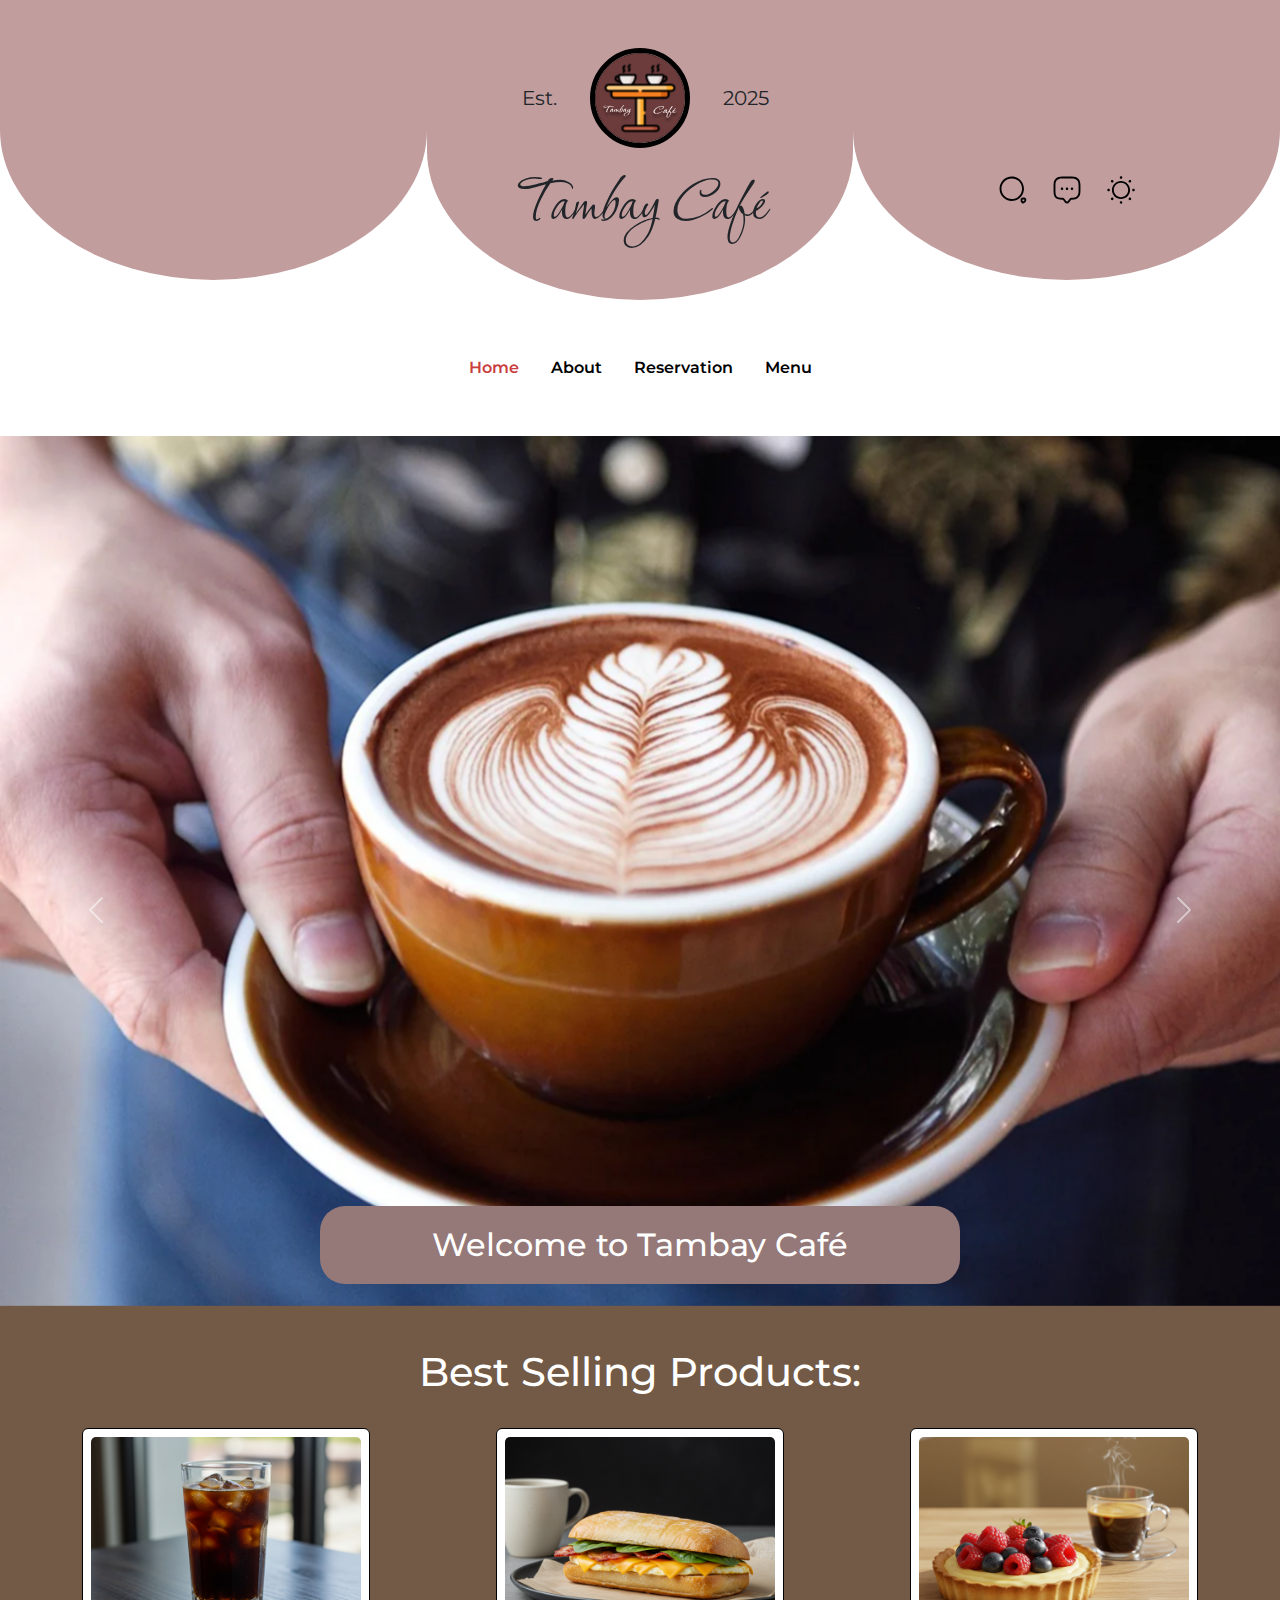
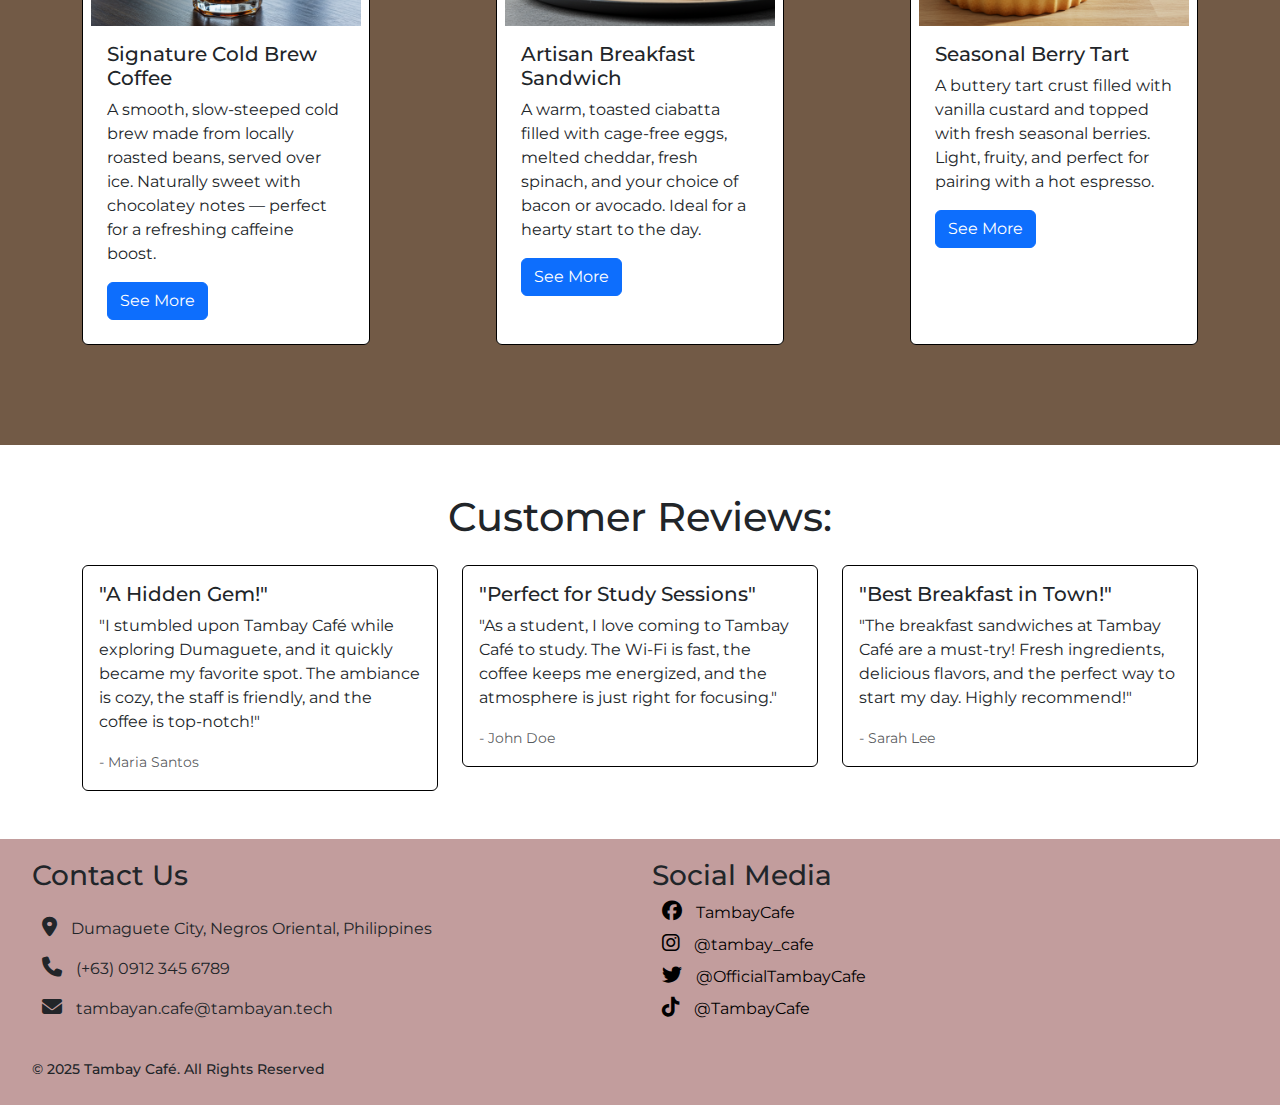
<file: index.html>
<!doctype html>
<html lang="en">

<head>
    <meta charset="utf-8">
    <meta name="viewport" content="width=device-width, initial-scale=1">
    <title>Home | Tambay Cafe</title>
    <link href="https://cdn.jsdelivr.net/npm/bootstrap@5.3.6/dist/css/bootstrap.min.css" rel="stylesheet">
    <link rel="stylesheet" href="style.css">
    <style>
        @media (max-width: 768px) {
            .home-header-mobile {
                display: block !important;
            }

            .home-header {
                display: none;
            }

            .hero-text {
                top: -130px;
            }

            .products .d-flex{
                flex-direction: column;
                align-items: center !important;
                gap: 10px;
            }

            .products .card{
                width: 60vw !important;
            }

            .footer-text{
                font-size: 16px;
            }
        }

        @media (max-width: 425px) {
            .companyMobileName {
                display: none;
            }

            .hero-text {
                font-size: 20px;
            }

            .products .card{
                width: 80vw !important;
            }

            .right{
                display: flex;
            }

            .link-black,
            .active{
                font-size: 11px !important;
            }

            .reviews .row{
                display: grid !important;
                margin: 0 auto;
                gap: 10px !important;
            }

            .reviews .card{
                width: 80vw !important;
            }
        }

        @media (max-width: 320px){
            .home-footer .footer-text{
                font-size: 12px;
            }

            .home-footer .row{
                display: grid !important;
                margin: 0 auto;
                gap: 10px !important;
            }
        }
    </style>
</head>

<body>
    <div class="home-header bg-white">
        <div class="banners d-flex justify-content-between">
            <div class="banner bannerUpper"></div>
            <div class="banner">
                <div class="container py-5">
                    <div class="row d-flex align-items-center">
                        <div class="col-4 text-end header-text">Est.</div>
                        <div class="col-4">
                            <img src="images/logo.svg" width="100px" class="img-fluid logo logo-home d-block">
                        </div>
                        <div class="col-4 header-text">2025</div>
                    </div>
                    <div class="row">
                        <div class="col-12">
                            <h1 class="companyName text-center mt-3">Tambay Café</h1>
                        </div>
                    </div>
                </div>
            </div>
            <div class="banner bannerUpper">
                <div class="d-flex justify-content-center align-items-end h-75">
                    <div class="row">
                        <div class="col-4"><img src="images/magnifying-glass.svg" alt="" width="30px"></div>
                        <div class="col-4"><img src="images/comment.svg" alt="" width="30px"></div>
                        <div class="col-4"><img src="images/sun.svg" alt="" width="30px"></div>
                    </div>
                </div>
            </div>
        </div>

        <div class="container d-flex justify-content-center py-5">
            <ul class="nav">
                <li class="nav-item">
                    <a class="nav-link active fw-semibold" aria-current="page" href="#">Home</a>
                </li>
                <li class="nav-item">
                    <a class="nav-link link-black fw-semibold" href="about.html">About</a>
                </li>
                <li class="nav-item">
                    <a class="nav-link link-black fw-semibold" href="reservation.html">Reservation</a>
                </li>
                <li class="nav-item">
                    <a class="nav-link link-black fw-semibold" href="menu.html">Menu</a>
                </li>
            </ul>
        </div>
    </div>

    <div class="home-header-mobile p-3" style="display: none;">
        <div class="container-fluid">
            <div class="d-flex justify-content-between align-items-center">
                <div class="d-flex align-items-center gap-3">
                    <img src="images/logo.svg" alt="" width="50px" class="img-fluid logo">
                    <h1 class="companyMobileName text-center mt-3">Tambay Café</h1>
                </div>
                <div class="right">
                    <ul class="nav">
                        <li class="nav-item">
                            <a class="nav-link active fw-semibold" aria-current="page" href="#">Home</a>
                        </li>
                        <li class="nav-item">
                            <a class="nav-link link-black fw-semibold" href="about.html">About</a>
                        </li>
                        <li class="nav-item">
                            <a class="nav-link link-black fw-semibold" href="reservation.html">Reservation</a>
                        </li>
                        <li class="nav-item">
                            <a class="nav-link link-black fw-semibold" href="menu.html">Menu</a>
                        </li>
                    </ul>
                </div>
            </div>
        </div>
    </div>

    <section class="hero">
        <div id="carouselExampleAutoplaying" class="carousel slide carousel-size" data-bs-ride="carousel">
            <div class="carousel-inner">
                <div class="carousel-item">
                    <img src="images/image 6.png" class="d-block" alt="...">
                </div>
                <div class="carousel-item">
                    <img src="images/image 7.png" class="d-block" alt="...">
                </div>
                <div class="carousel-item">
                    <img src="images/image 8.png" class="d-block" alt="...">
                </div>
                <div class="carousel-item active">
                    <img src="images/image 9.png" class="d-block" alt="...">
                </div>
                <div class="carousel-item">
                    <img src="images/image 10.png" class="d-block" alt="...">
                </div>
                <div class="carousel-item">
                    <img src="images/image 11.png" class="d-block" alt="...">
                </div>
            </div>
            <h1 class="hero-text">Welcome to Tambay Café</h1>
            <button class="carousel-control-prev" type="button" data-bs-target="#carouselExampleAutoplaying"
                data-bs-slide="prev">
                <span class="carousel-control-prev-icon" aria-hidden="true"></span>
                <span class="visually-hidden">Previous</span>
            </button>
            <button class="carousel-control-next" type="button" data-bs-target="#carouselExampleAutoplaying"
                data-bs-slide="next">
                <span class="carousel-control-next-icon" aria-hidden="true"></span>
                <span class="visually-hidden">Next</span>
            </button>
        </div>
    </section>

    <section class="products py-3">
        <h1 class="text-center text-white">Best Selling Products:</h1>
        <div class="container d-flex justify-content-between py-4">
            <div class="card p-2" style="width: 18rem;">
                <img src="images/popular-product1.jpg" class="card-img-top" alt="...">
                <div class="card-body">
                    <h5 class="card-title">Signature Cold Brew Coffee</h5>
                    <p class="card-text">A smooth, slow-steeped cold brew made from locally roasted beans, served over
                        ice. Naturally sweet with chocolatey notes — perfect for a refreshing caffeine boost.</p>
                    <a href="#" class="btn btn-primary">See More</a>
                </div>
            </div>
            <div class="card p-2" style="width: 18rem;">
                <img src="images/popular-product2.jpg" class="card-img-top" alt="...">
                <div class="card-body">
                    <h5 class="card-title">Artisan Breakfast Sandwich</h5>
                    <p class="card-text">A warm, toasted ciabatta filled with cage-free eggs, melted cheddar, fresh
                        spinach, and your choice of bacon or avocado. Ideal for a hearty start to the day.</p>
                    <a href="#" class="btn btn-primary">See More</a>
                </div>
            </div>
            <div class="card p-2" style="width: 18rem;">
                <img src="images/popular-product3.jpg" class="card-img-top" alt="...">
                <div class="card-body">
                    <h5 class="card-title">Seasonal Berry Tart</h5>
                    <p class="card-text">A buttery tart crust filled with vanilla custard and topped with fresh seasonal
                        berries. Light, fruity, and perfect for pairing with a hot espresso.</p>
                    <a href="#" class="btn btn-primary">See More</a>
                </div>
            </div>
        </div>
    </section>

    <section class="reviews py-5 bg-white">
        <h1 class="text-center pb-3">Customer Reviews:</h1>
        <div class="container d-flex justify-content-between align-items-center gap-3">
            <div class="row">
                <div class="col-4">
                    <div class="card">
                        <div class="card-body">
                            <h5 class="card-title">"A Hidden Gem!"</h5>
                            <p class="card-text">"I stumbled upon Tambay Café while exploring Dumaguete, and it quickly
                                became
                                my
                                favorite spot. The ambiance is cozy, the staff is friendly, and the coffee is
                                top-notch!"</p>
                            <p class="card-text"><small class="text-muted">- Maria Santos</small></p>
                        </div>
                    </div>
                </div>
                <div class="col-4">
                    <div class="card">
                        <div class="card-body">
                            <h5 class="card-title">"Perfect for Study Sessions"</h5>
                            <p class="card-text">"As a student, I love coming to Tambay Café to study. The Wi-Fi is
                                fast,
                                the
                                coffee keeps me energized, and the atmosphere is just right for focusing."</p>
                            <p class="card-text"><small class="text-muted">- John Doe</small></p>
                        </div>
                    </div>
                </div>
                <div class="col-4">
                    <div class="card">
                        <div class="card-body">
                            <h5 class="card-title">"Best Breakfast in Town!"</h5>
                            <p class="card-text">"The breakfast sandwiches at Tambay Café are a must-try! Fresh
                                ingredients,
                                delicious flavors, and the perfect way to start my day. Highly recommend!"</p>
                            <p class="card-text"><small class="text-muted">- Sarah Lee</small></p>
                        </div>
                    </div>
                </div>
            </div>
        </div>
    </section>

    <div class="home-footer">
        <div class="container-fluid">
            <div class="row">
                <div class="col-6">
                    <h3 class="pb-3">Contact Us</h3>
                    <p class="footer-text"><i class="fa-solid fa-location-dot"></i> Dumaguete City, Negros Oriental,
                        Philippines</p>
                    <p class="footer-text"><i class="fa-solid fa-phone"></i> (+63) 0912 345 6789</p>
                    <p class="footer-text"><i class="fa-solid fa-envelope"></i> tambayan.cafe@tambayan.tech</p><br>
                    <h5 class="footer-text copyright">&copy; 2025 Tambay Café. All Rights Reserved</h5>
                </div>
                <div class="col-6">
                    <h3>Social Media</h3>
                    <div class="socials d-flex flex-column gap-2">
                        <a href="#" class="link-black"><i class="fa-brands fa-facebook"></i> TambayCafe</a>
                        <a href="#" class="link-black"><i class="fa-brands fa-instagram"></i> @tambay_cafe</a>
                        <a href="#" class="link-black"><i class="fa-brands fa-twitter"></i> @OfficialTambayCafe</a>
                        <a href="#" class="link-black"><i class="fa-brands fa-tiktok"></i> @TambayCafe</a>
                    </div>
                </div>
            </div>
        </div>
    </div>

    <script src="https://cdn.jsdelivr.net/npm/bootstrap@5.3.6/dist/js/bootstrap.bundle.min.js"></script>
</body>

</html>
</file>
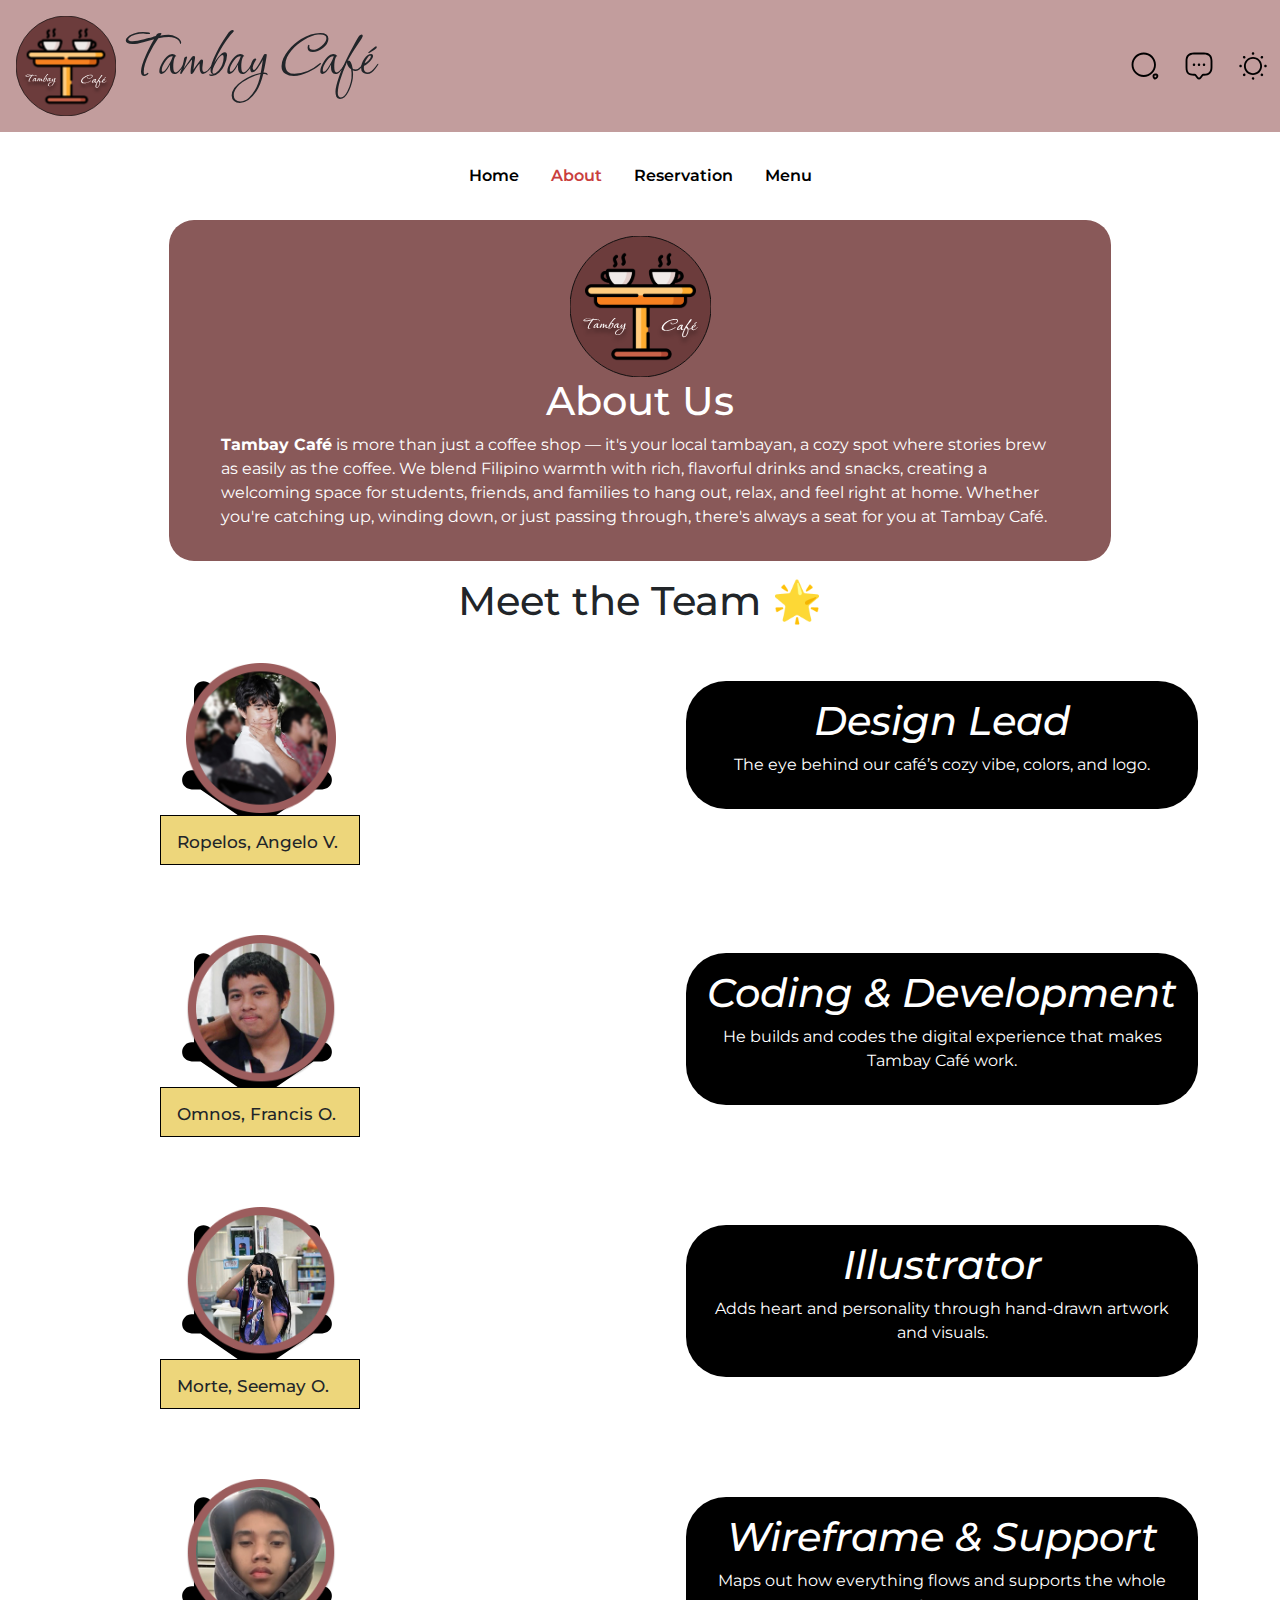
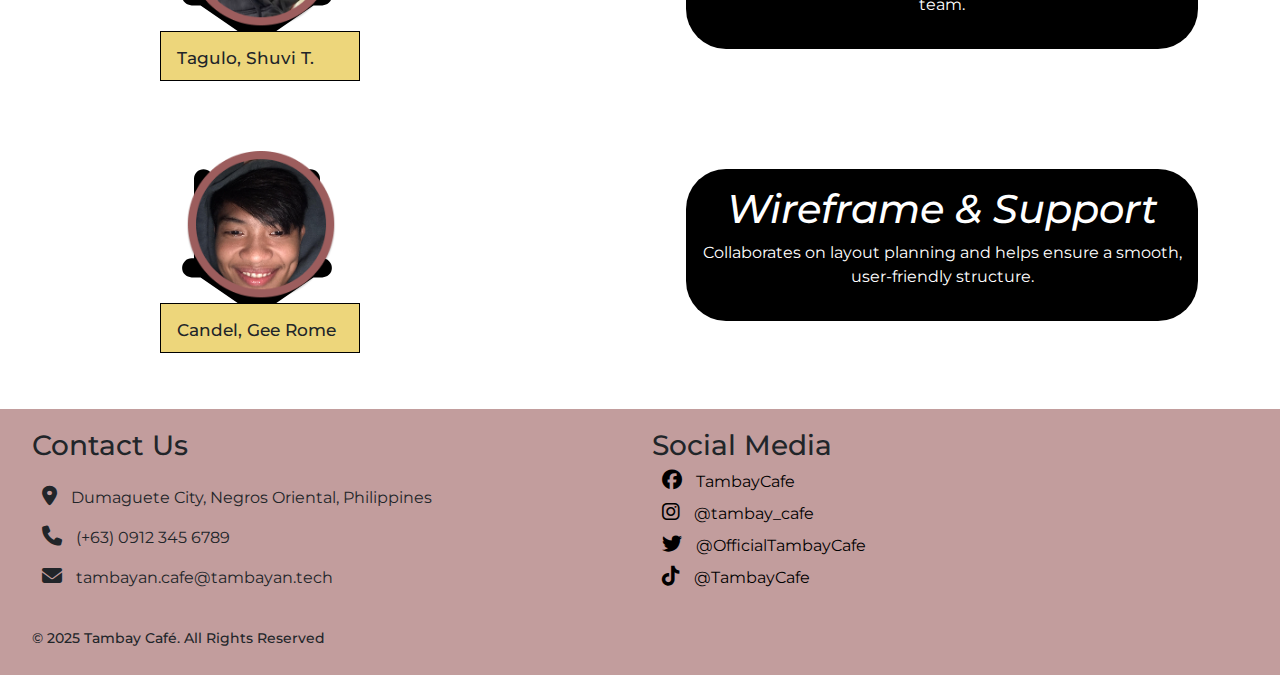
<file: about.html>
<!DOCTYPE html>
<html lang="en">

<head>
    <meta charset="UTF-8">
    <meta name="viewport" content="width=device-width, initial-scale=1.0">
    <title>About | Tambay Cafe</title>
    <link href="https://cdn.jsdelivr.net/npm/bootstrap@5.3.6/dist/css/bootstrap.min.css" rel="stylesheet">
    <link rel="stylesheet" href="style.css">
    <style>
        @media (max-width: 768px) {
            .companyName{
                font-size: 40px;
            }

            .member-card .tablet{
                flex-direction: column !important;
            }

            .member-card .text-white{
                width: 75%;
            }

            .member-card .left{
                position: relative;
                left: 270px;
                width: 200px
            }

            .team-member{
                position: absolute;
                left: 0;
                top: 0;
            }
        }

        @media (max-width: 425px) {
            .companyName{
                display: none;
            }

            .logo{
                width: 75px;
            }

            .member-card .left{
                left: 212px;
            }

            .nav > li{
                font-size: 12px;
            }
        }

        @media (max-width: 375px) {
            .member-card .left{
                left: 90px;
            }
        }

        @media (max-width: 320px){
            .socials a{
                font-size: 12px;
            }

            .member-card .left{
                left: 60px;
            }

            .about-text{
                font-size: 12px;
                text-align: justify;
            }

            .about-card img{
                width: 100px;
            }

            .about-card .px-5{
                padding: 20px !important;
            }
        }
    </style>
</head>

<body>
    <div class="home-header">
        <div class="container-fluid">
            <div class="row d-flex align-items-center">
                <div class="col-6 p-3 d-flex align-items-center gap-2">
                    <img src="images/logo.svg" alt="" width="100px">
                    <h1 class="companyName">Tambay Café</h1>
                </div>
                <div class="col-6 d-flex justify-content-end">
                    <div class="row">
                        <div class="col-4"><img src="images/magnifying-glass.svg" alt="" width="30px"></div>
                        <div class="col-4"><img src="images/comment.svg" alt="" width="30px"></div>
                        <div class="col-4"><img src="images/sun.svg" alt="" width="30px"></div>
                    </div>
                </div>
            </div>
        </div>
        <div class="container-fluid bg-white d-flex justify-content-center py-4">
            <ul class="nav">
                <li class="nav-item">
                    <a class="nav-link link-black fw-semibold" href="index.html">Home</a>
                </li>
                <li class="nav-item">
                    <a class="nav-link active fw-semibold" aria-current="page" href="about.html">About</a>
                </li>
                <li class="nav-item">
                    <a class="nav-link link-black fw-semibold" href="reservation.html">Reservation</a>
                </li>
                <li class="nav-item">
                    <a class="nav-link link-black fw-semibold" href="menu.html">Menu</a>
                </li>
            </ul>
        </div>
    </div>

    <div class="container-fluid bg-white">
        <section class="about-card p-3 w-75">
            <div class="row d-flex justify-content-center">
                <div class="d-flex flex-column align-items-center px-5">
                    <img src="images/logo.svg" alt="">
                    <h1 class="about-title text-center">About Us</h1>
                    <p class="about-text"><span class="fw-bold">Tambay Café</span> is more than just a coffee shop —
                        it's your local tambayan, a cozy spot where stories brew as easily as the coffee. We blend
                        Filipino warmth with rich, flavorful drinks and snacks, creating a welcoming space for students,
                        friends, and families to hang out, relax, and feel right at home. Whether you're catching up,
                        winding down, or just passing through, there's always a seat for you at Tambay Café.</p>
        </section>

        <section class="teams py-3">
            <h1 class="text-center">Meet the Team 🌟</h1>

            <div class="member-card pt-5">
                <div class="container d-flex justify-content-between tablet">
                    <div class="left images">
                        <img src="images/chair.svg" alt="" class="chair">
                        <img src="images/Ellipse 9.png" alt="" class="team-member">
                        <div class="name p-3">
                            <h3 class="member-name">Ropelos, Angelo V.</h3>
                        </div>
                    </div>
                    <div class="right">
                        <div class="container bg-black text-white p-3 ">
                            <h1 class="team-name text-center font-italic">Design Lead</h1>
                            <p class="team-text">The eye behind our café’s cozy vibe, colors, and logo.</p>
                        </div>
                    </div>
                </div>
            </div>

            <div class="member-card pt-5">
                <div class="container d-flex justify-content-between tablet">
                    <div class="left images">
                        <img src="images/chair.svg" alt="" class="chair">
                        <img src="images/Ellipse 10.png" alt="" class="team-member">
                        <div class="name p-3">
                            <h3 class="member-name">Omnos, Francis O.</h3>
                        </div>
                    </div>
                    <div class="right">
                        <div class="container bg-black text-white p-3 ">
                            <h1 class="team-name text-center font-italic">Coding & Development</h1>
                            <p class="team-text">He builds and codes the digital experience that makes Tambay Café work.
                            </p>
                        </div>
                    </div>
                </div>

                <div class="member-card pt-5">
                    <div class="container d-flex justify-content-between tablet">
                        <div class="left images">
                            <img src="images/chair.svg" alt="" class="chair">
                            <img src="images/Ellipse 11.png" alt="" class="team-member">
                            <div class="name p-3">
                                <h3 class="member-name">Morte, Seemay O.</h3>
                            </div>
                        </div>
                        <div class="right">
                            <div class="container bg-black text-white p-3 ">
                                <h1 class="team-name text-center font-italic">Illustrator</h1>
                                <p class="team-text">Adds heart and personality through hand-drawn artwork and visuals.</p>
                            </div>
                        </div>
                    </div>
                </div>

                <div class="member-card pt-5">
                    <div class="container d-flex justify-content-between tablet">
                        <div class="left images">
                            <img src="images/chair.svg" alt="" class="chair">
                            <img src="images/Ellipse 12.png" alt="" class="team-member">
                            <div class="name p-3">
                                <h3 class="member-name">Tagulo, Shuvi T.</h3>
                            </div>
                        </div>
                        <div class="right">
                            <div class="container bg-black text-white p-3 ">
                                <h1 class="team-name text-center font-italic">Wireframe & Support</h1>
                                <p class="team-text">Maps out how everything flows and supports the whole team.</p>
                            </div>
                        </div>
                    </div>
                </div>

                <div class="member-card pt-5">
                    <div class="container d-flex justify-content-between tablet">
                        <div class="left images">
                            <img src="images/chair.svg" alt="" class="chair">
                            <img src="images/Ellipse 13.png" alt="" class="team-member">
                            <div class="name p-3">
                                <h3 class="member-name">Candel, Gee Rome </h3>
                            </div>
                        </div>
                        <div class="right">
                            <div class="container bg-black text-white p-3">
                                <h1 class="team-name text-center font-italic">Wireframe & Support</h1>
                                <p class="team-text">Collaborates on layout planning and helps ensure a smooth, user-friendly structure.</p>
                            </div>
                        </div>
                    </div>
                </div>
        </section>
    </div>

    <div class="home-footer">
        <div class="container-fluid">
            <div class="row">
                <div class="col-6">
                    <h3 class="pb-3">Contact Us</h3>
                    <p class="footer-text"><i class="fa-solid fa-location-dot"></i> Dumaguete City, Negros Oriental,
                        Philippines</p>
                    <p class="footer-text"><i class="fa-solid fa-phone"></i> (+63) 0912 345 6789</p>
                    <p class="footer-text"><i class="fa-solid fa-envelope"></i> tambayan.cafe@tambayan.tech</p><br>
                    <h5 class="footer-text copyright">&copy; 2025 Tambay Café. All Rights Reserved</h5>
                </div>
                <div class="col-6">
                    <h3>Social Media</h3>
                    <div class="socials d-flex flex-column gap-2">
                        <a href="#" class="link-black"><i class="fa-brands fa-facebook"></i> TambayCafe</a>
                        <a href="#" class="link-black"><i class="fa-brands fa-instagram"></i> @tambay_cafe</a>
                        <a href="#" class="link-black"><i class="fa-brands fa-twitter"></i> @OfficialTambayCafe</a>
                        <a href="#" class="link-black"><i class="fa-brands fa-tiktok"></i> @TambayCafe</a>
                    </div>
                </div>
            </div>
        </div>
    </div>

    <script src="https://cdn.jsdelivr.net/npm/bootstrap@5.3.6/dist/js/bootstrap.bundle.min.js"></script>
</body>

</html>
</file>
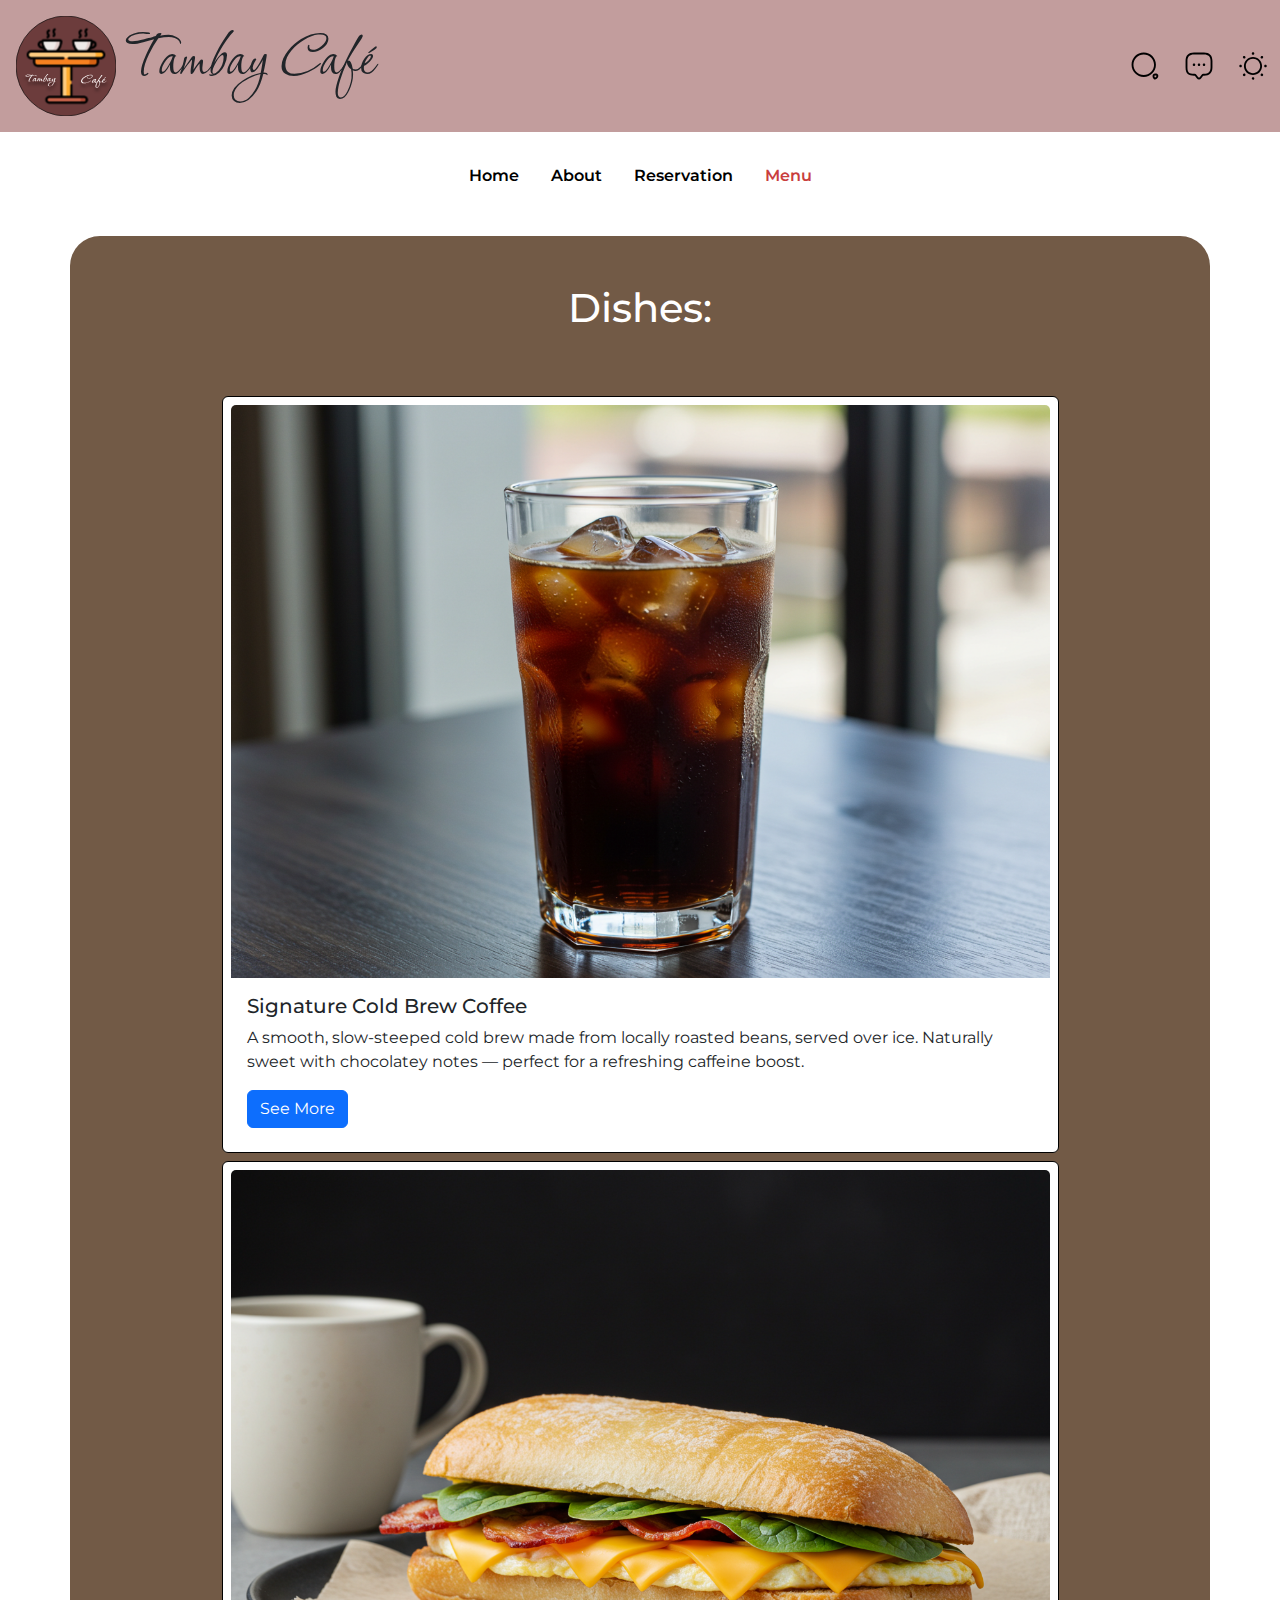
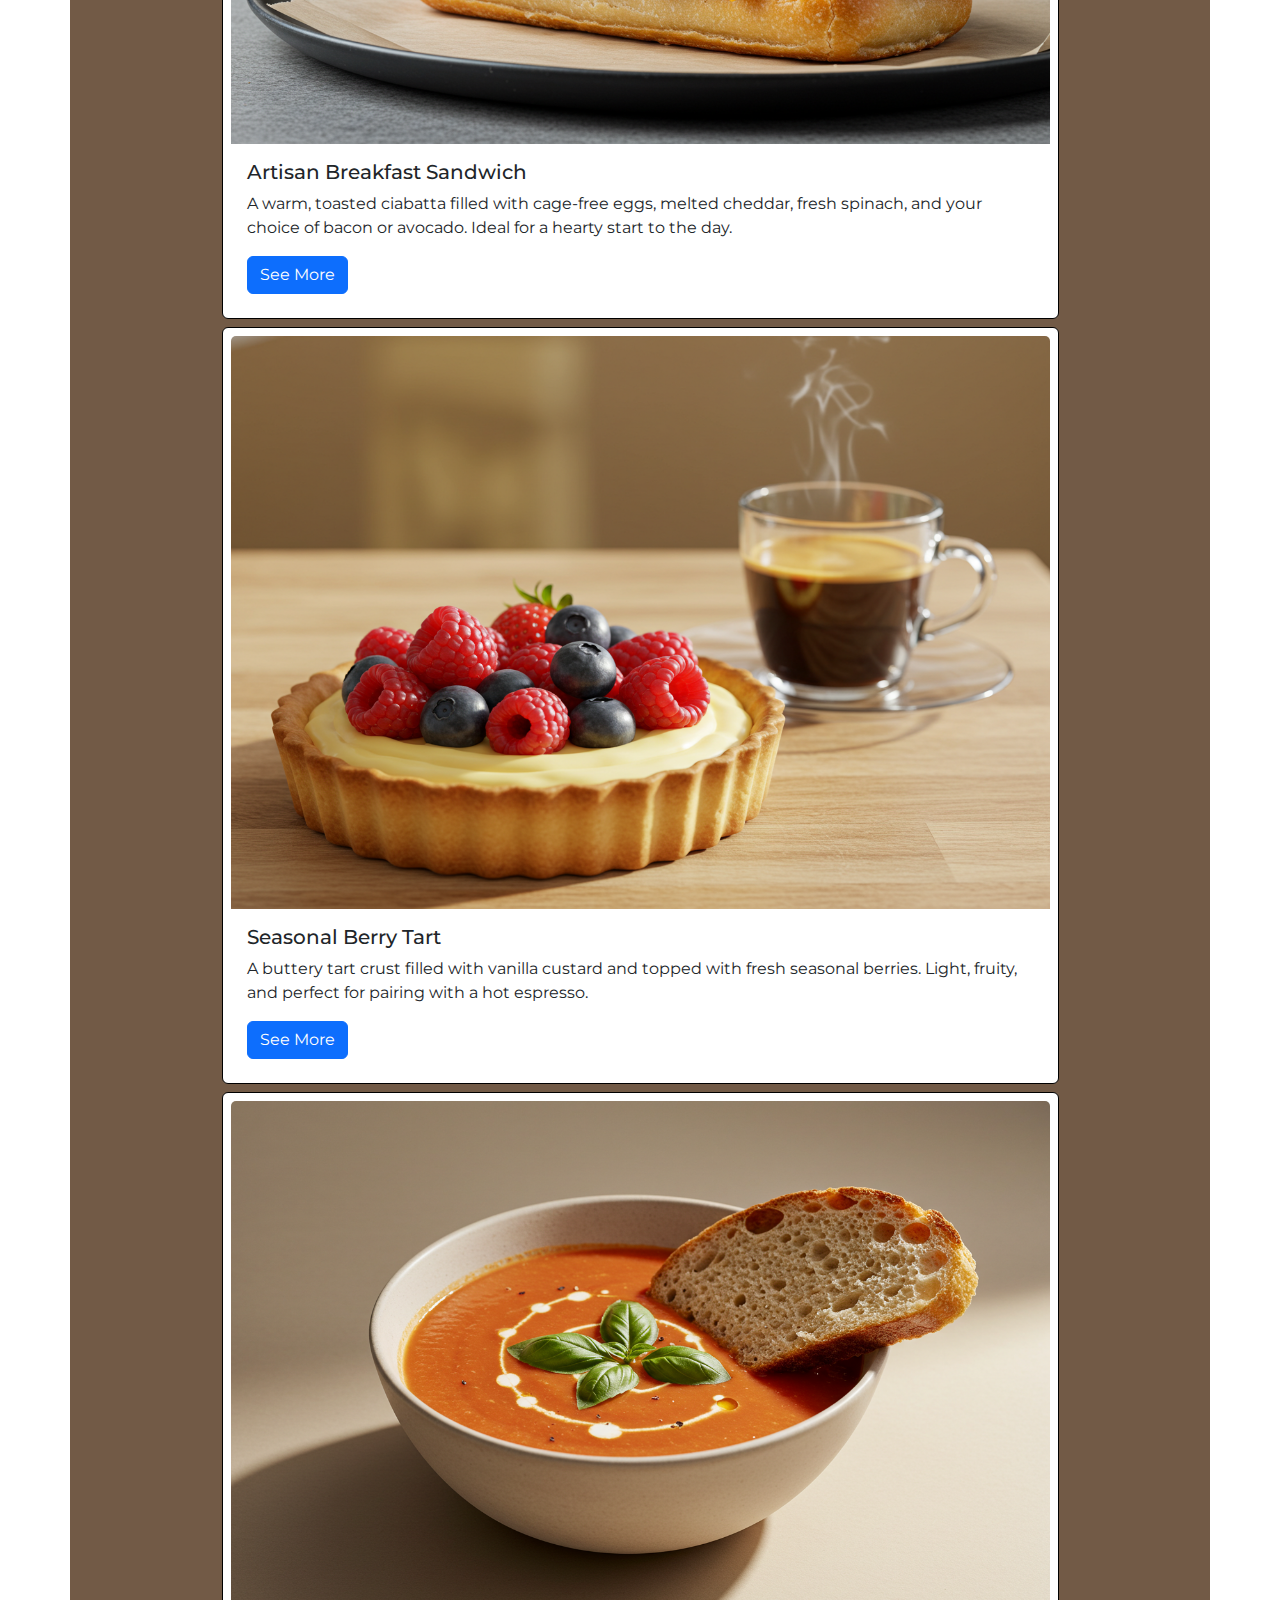
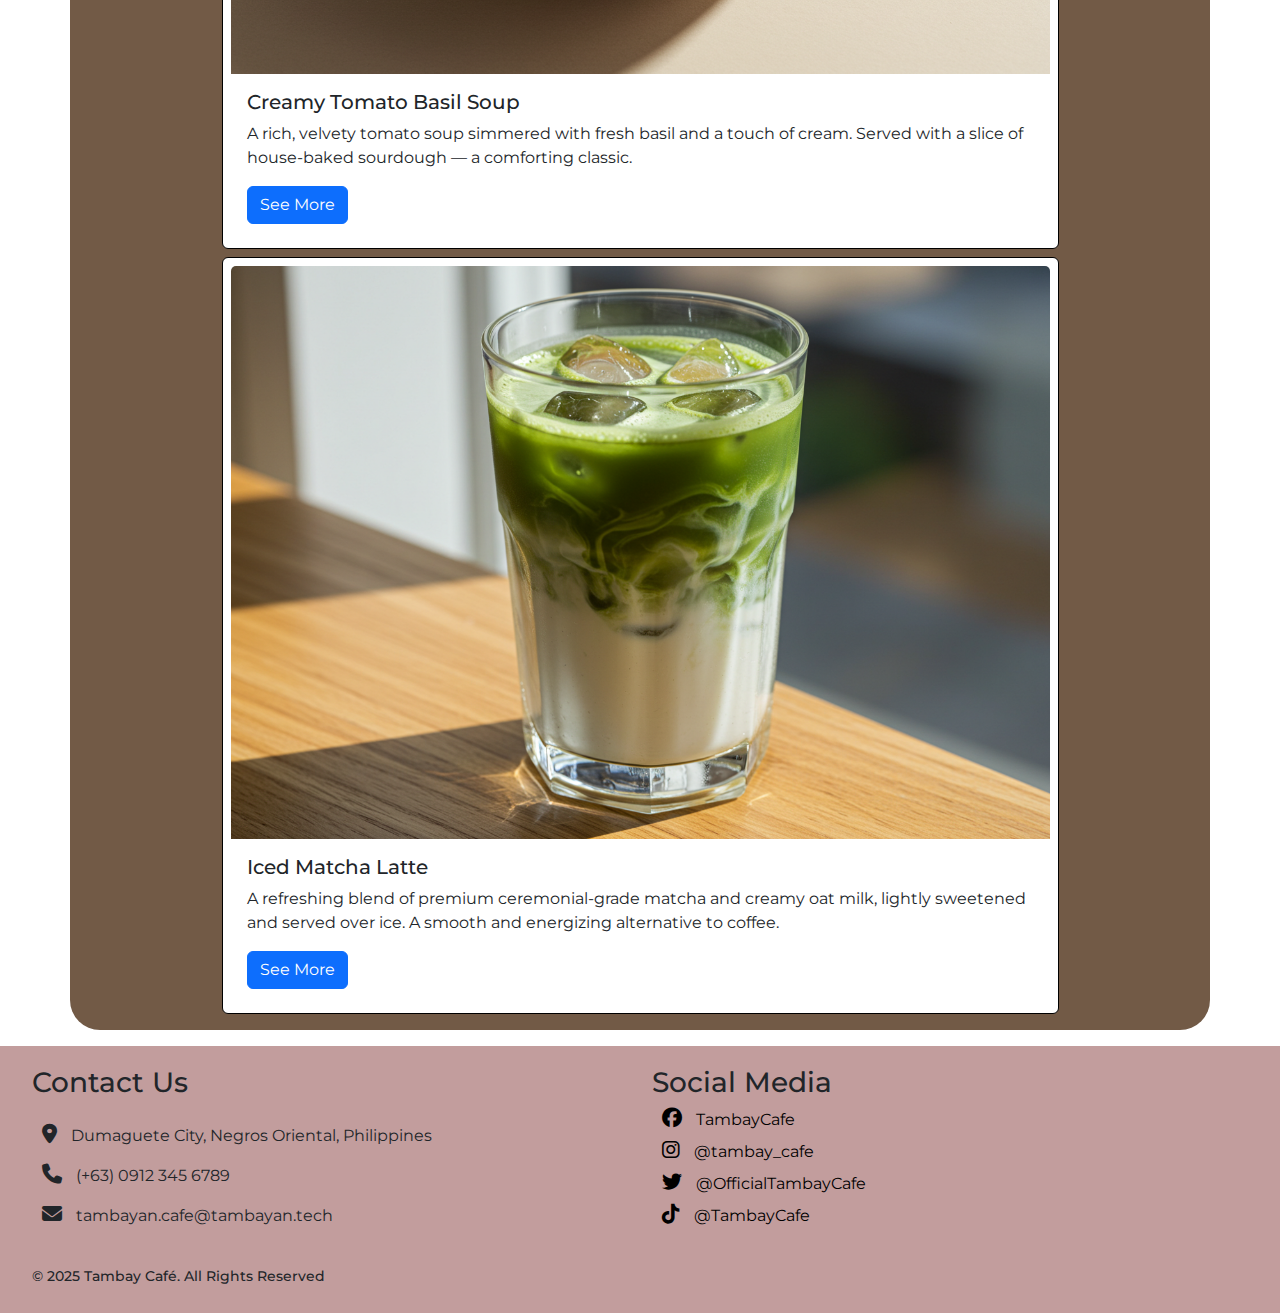
<file: menu.html>
<!DOCTYPE html>
<html lang="en">

<head>
    <meta charset="UTF-8">
    <meta name="viewport" content="width=device-width, initial-scale=1.0">
    <title>Menu | Tambayan Cafe</title>
    <link href="https://cdn.jsdelivr.net/npm/bootstrap@5.3.6/dist/css/bootstrap.min.css" rel="stylesheet">
    <link rel="stylesheet" href="style.css">
    <style>
        @media (max-width: 768px){
            .companyName{
                font-size: 40px;
            }

            .card{
                width: 50vw;
            }
        }

        @media (max-width: 425px){
            .companyName{
                display: none;
            }

            .logo{
                width: 75px;
            }
        }

        @media (max-width: 375px){
            .bg-white{
                font-size: 12px;
            }
        }

        @media (max-width: 320px){
            .socials a{
                font-size: 12px;
            }
        }
    </style>
</head>

<body>
    <div class="home-header">
        <div class="container-fluid">
            <div class="row d-flex align-items-center">
                <div class="col-6 p-3 d-flex align-items-center gap-2">
                    <img src="images/logo.svg" alt="" width="100px" class="logo mx-0">
                    <h1 class="companyName">Tambay Café</h1>
                </div>
                <div class="col-6 d-flex justify-content-end">
                    <div class="row">
                        <div class="col-4"><img src="images/magnifying-glass.svg" alt="" width="30px"></div>
                        <div class="col-4"><img src="images/comment.svg" alt="" width="30px"></div>
                        <div class="col-4"><img src="images/sun.svg" alt="" width="30px"></div>
                    </div>
                </div>
            </div>
        </div>
        <div class="container-fluid bg-white d-flex justify-content-center py-4">
            <ul class="nav">
                <li class="nav-item">
                    <a class="nav-link link-black fw-semibold" href="index.html">Home</a>
                </li>
                <li class="nav-item">
                    <a class="nav-link link-black fw-semibold" href="about.html">About</a>
                </li>
                <li class="nav-item">
                    <a class="nav-link link-black  fw-semibold" href="reservation.html">Reservation</a>
                </li>
                <li class="nav-item">
                    <a class="nav-link active fw-semibold" aria-current="page" href="menu.html">Menu</a>
                </li>
            </ul>
        </div>
    </div>

    <div class="contianer-fluid">
        <section class="dishes bg-white py-3">
            <div class="container d-flex flex-column justify-content-center bgcolor mx-auto text-white gap-2">
                <h1 class="text-center py-5">Dishes:</h1>
                <div class="card p-2 mx-auto" style="width: 75%;">
                    <img src="images/popular-product1.jpg" class="card-img-top" alt="...">
                    <div class="card-body">
                        <h5 class="card-title">Signature Cold Brew Coffee</h5>
                        <p class="card-text">A smooth, slow-steeped cold brew made from locally roasted beans, served
                            over
                            ice. Naturally sweet with chocolatey notes — perfect for a refreshing caffeine boost.</p>
                        <a href="#" class="btn btn-primary">See More</a>
                    </div>
                </div>
                <div class="card p-2 mx-auto" style="width: 75%;">
                    <img src="images/popular-product2.jpg" class="card-img-top" alt="...">
                    <div class="card-body">
                        <h5 class="card-title">Artisan Breakfast Sandwich</h5>
                        <p class="card-text">A warm, toasted ciabatta filled with cage-free eggs, melted cheddar, fresh
                            spinach, and your choice of bacon or avocado. Ideal for a hearty start to the day.</p>
                        <a href="#" class="btn btn-primary">See More</a>
                    </div>
                </div>
                <div class="card p-2 mx-auto" style="width: 75%;">
                    <img src="images/popular-product3.jpg" class="card-img-top" alt="...">
                    <div class="card-body">
                        <h5 class="card-title">Seasonal Berry Tart</h5>
                        <p class="card-text">A buttery tart crust filled with vanilla custard and topped with fresh
                            seasonal
                            berries. Light, fruity, and perfect for pairing with a hot espresso.</p>
                        <a href="#" class="btn btn-primary">See More</a>
                    </div>
                </div>
                <div class="card p-2 mx-auto" style="width: 75%;">
                    <img src="images/product4.jpg" class="card-img-top" alt="...">
                    <div class="card-body">
                        <h5 class="card-title">Creamy Tomato Basil Soup</h5>
                        <p class="card-text">A rich, velvety tomato soup simmered with fresh basil and a touch of cream.
                            Served with a slice of house-baked sourdough — a comforting classic.
                        </p>
                        <a href="#" class="btn btn-primary">See More</a>
                    </div>
                </div>
                <div class="card p-2 mx-auto mb-3" style="width: 75%;">
                    <img src="images/product5.jpg" class="card-img-top" alt="...">
                    <div class="card-body">
                        <h5 class="card-title">Iced Matcha Latte</h5>
                        <p class="card-text">A refreshing blend of premium ceremonial-grade matcha and creamy oat milk, lightly sweetened and served over ice. A smooth and energizing alternative to coffee.
                        </p>
                        <a href="#" class="btn btn-primary">See More</a>
                    </div>
                </div>
            </div>
        </section>
    </div>

    <div class="home-footer">
        <div class="container-fluid">
            <div class="row">
                <div class="col-6">
                    <h3 class="pb-3">Contact Us</h3>
                    <p class="footer-text"><i class="fa-solid fa-location-dot"></i> Dumaguete City, Negros Oriental,
                        Philippines</p>
                    <p class="footer-text"><i class="fa-solid fa-phone"></i> (+63) 0912 345 6789</p>
                    <p class="footer-text"><i class="fa-solid fa-envelope"></i> tambayan.cafe@tambayan.tech</p><br>
                    <h5 class="footer-text copyright">&copy; 2025 Tambay Café. All Rights Reserved</h5>
                </div>
                <div class="col-6">
                    <h3>Social Media</h3>
                    <div class="socials d-flex flex-column gap-2">
                        <a href="#" class="link-black"><i class="fa-brands fa-facebook"></i> TambayCafe</a>
                        <a href="#" class="link-black"><i class="fa-brands fa-instagram"></i> @tambay_cafe</a>
                        <a href="#" class="link-black"><i class="fa-brands fa-twitter"></i> @OfficialTambayCafe</a>
                        <a href="#" class="link-black"><i class="fa-brands fa-tiktok"></i> @TambayCafe</a>
                    </div>
                </div>
            </div>
        </div>
    </div>

    <script src="https://cdn.jsdelivr.net/npm/bootstrap@5.3.6/dist/js/bootstrap.bundle.min.js"></script>
</body>

</html>
</file>
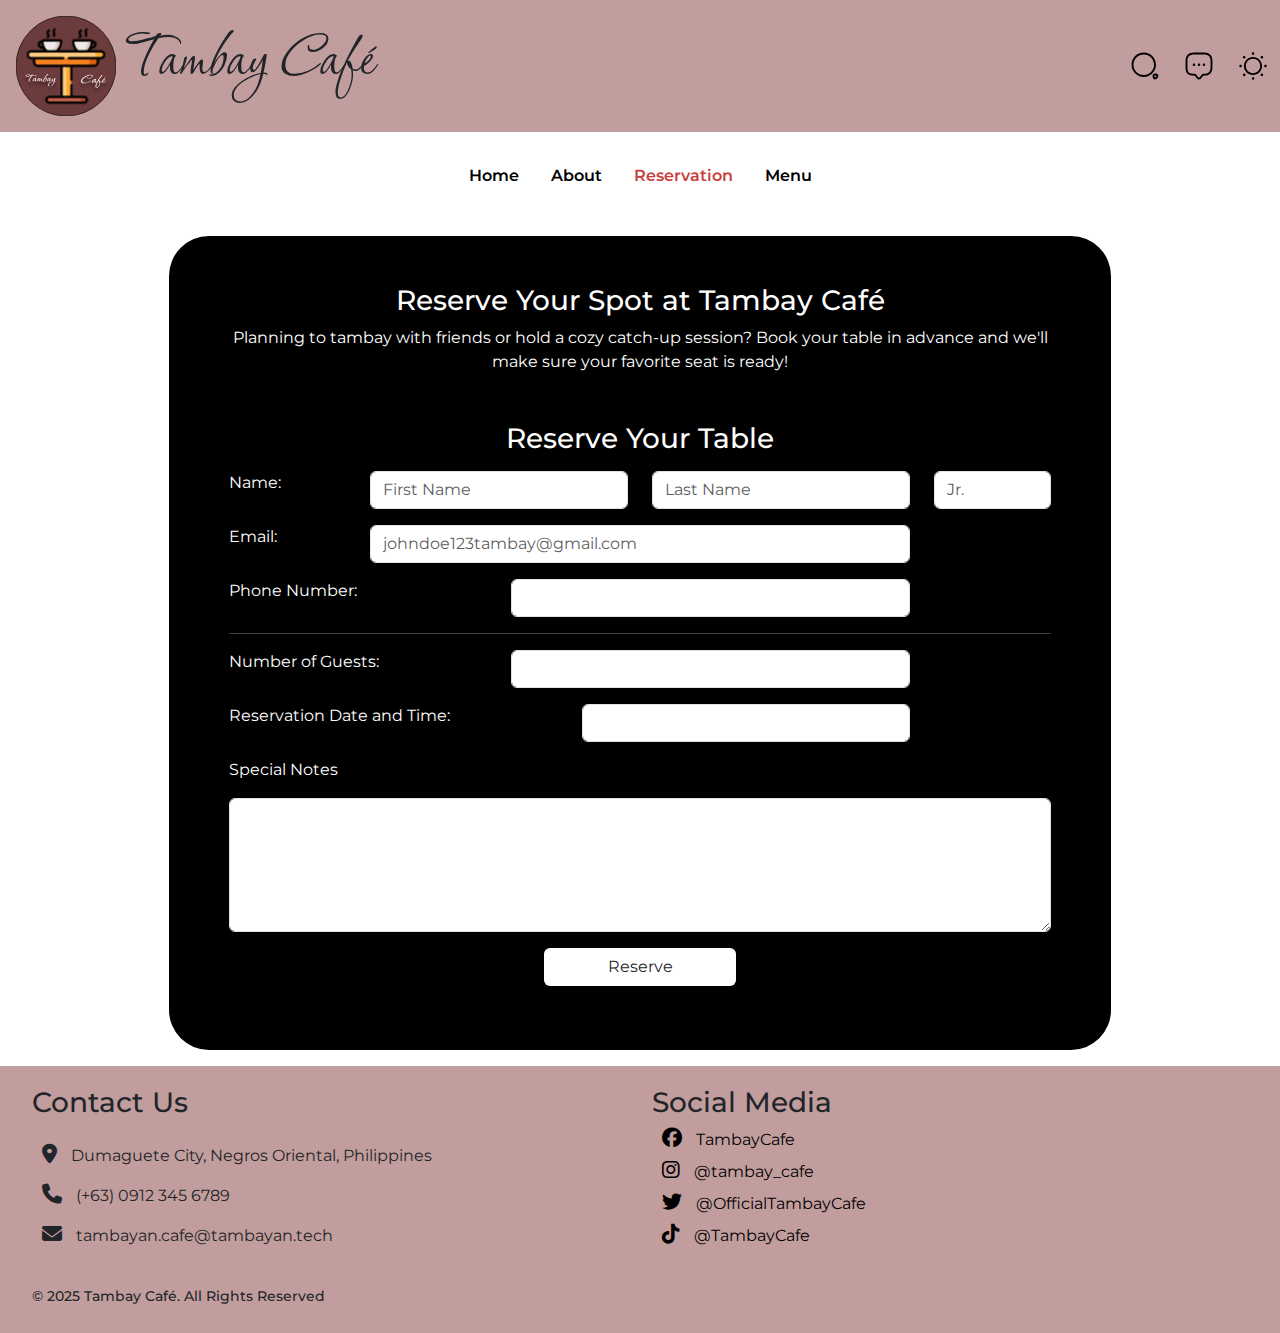
<file: reservation.html>
<!DOCTYPE html>
<html lang="en">

<head>
    <meta charset="UTF-8">
    <meta name="viewport" content="width=device-width, initial-scale=1.0">
    <title>Reservation | Tambay Cafe</title>
    <link href="https://cdn.jsdelivr.net/npm/bootstrap@5.3.6/dist/css/bootstrap.min.css" rel="stylesheet">
    <link rel="stylesheet" href="style.css">
    <style>
        @media (max-width: 768px){
            .companyName{
                font-size: 40px;
            }
        }

        @media (max-width: 425px){
            .formgrid{
                display: grid;
            }

            .formgrid > div,
            .formgrid > div > button{
                width: 100%;
            }

            .companyName{
                display: none;
            }

            .logo{
                width: 75px;
            }

            .nav > li{
                font-size: 12px;
            }
        }

        @media (max-width: 320px){
            .socials a{
                font-size: 12px;
            }

            .reservation{
                padding: 20px !important;
            }
        }
    </style>
</head>

<body>
    <div class="home-header">
        <div class="container-fluid">
            <div class="row d-flex align-items-center">
                <div class="col-6 p-3 d-flex align-items-center gap-2">
                    <img src="images/logo.svg" alt="" width="100px" class="logo mx-0">
                    <h1 class="companyName">Tambay Café</h1>
                </div>
                <div class="col-6 d-flex justify-content-end">
                    <div class="row">
                        <div class="col-4"><img src="images/magnifying-glass.svg" alt="" width="30px"></div>
                        <div class="col-4"><img src="images/comment.svg" alt="" width="30px"></div>
                        <div class="col-4"><img src="images/sun.svg" alt="" width="30px"></div>
                    </div>
                </div>
            </div>
        </div>
        <div class="container-fluid bg-white d-flex justify-content-center py-4">
            <ul class="nav">
                <li class="nav-item">
                    <a class="nav-link link-black fw-semibold" href="index.html">Home</a>
                </li>
                <li class="nav-item">
                    <a class="nav-link link-black fw-semibold"  href="about.html">About</a>
                </li>
                <li class="nav-item">
                    <a class="nav-link active fw-semibold" aria-current="page" href="reservation.html">Reservation</a>
                </li>
                <li class="nav-item">
                    <a class="nav-link link-black fw-semibold" href="menu.html">Menu</a>
                </li>
            </ul>
        </div>
    </div>

    <div class="container-fluid bg-white py-3">
        <section class="reservation bg-black text-white p-5 w-75 mx-auto">
            <h3 class="text-center">Reserve Your Spot at Tambay Café</h3>
            <p class="text-center">Planning to tambay with friends or hold a cozy catch-up session? Book your table in
                advance and we'll make sure your favorite seat is ready!</p>

            <h3 class="text-center mt-5 mb-2">Reserve Your Table</h3>
            <div class="container">
                <div class="row my-3 formgrid">
                    <div class="col-2">Name: </div>
                    <div class="col-4">
                        <input type="text" class="form-control" placeholder="First Name">
                    </div>
                    <div class="col-4">
                        <input type="text" class="form-control" placeholder="Last Name">
                    </div>
                    <div class="col-2">
                        <input type="text" class="form-control" placeholder="Jr.">
                    </div>
                </div>
                <div class="row my-3 formgrid">
                    <div class="col-2">Email: </div>
                    <div class="col-8">
                        <input type="email" class="form-control" placeholder="johndoe123tambay@gmail.com">
                    </div>
                    <div class="col-2"></div>
                </div>
                <div class="row my-3 formgrid">
                    <div class="col-4">Phone Number: </div>
                    <div class="col-6">
                        <input type="text" class="form-control">
                    </div>
                    <div class="col-2"></div>
                </div>
                <hr>
                <div class="row my-3 formgrid">
                    <div class="col-4">Number of Guests: </div>
                    <div class="col-6">
                        <input type="text" class="form-control">
                    </div>
                    <div class="col-2"></div>
                </div>
                <div class="row my-3 formgrid">
                    <div class="col-5">Reservation Date and Time: </div>
                    <div class="col-5">
                        <input type="text" class="form-control">
                    </div>
                    <div class="col-2"></div>
                </div>
                <div class="row my-3 formgrid">
                    <div class="col-12">Special Notes</div>
                </div>
                <div class="row my-3 formgrid">
                    <div class="col-12">
                        <textarea class="form-control" rows="5"></textarea>
                    </div>
                </div>
                <div class="row my-3 formgrid">
                    <div class="col-12 d-flex justify-content-center">
                        <button type="button" class="btn bg-white button">Reserve</button>
                    </div>
                </div>
        </section>
    </div>

    <div class="home-footer">
        <div class="container-fluid">
            <div class="row">
                <div class="col-6">
                    <h3 class="pb-3">Contact Us</h3>
                    <p class="footer-text"><i class="fa-solid fa-location-dot"></i> Dumaguete City, Negros Oriental,
                        Philippines</p>
                    <p class="footer-text"><i class="fa-solid fa-phone"></i> (+63) 0912 345 6789</p>
                    <p class="footer-text"><i class="fa-solid fa-envelope"></i> tambayan.cafe@tambayan.tech</p><br>
                    <h5 class="footer-text copyright">&copy; 2025 Tambay Café. All Rights Reserved</h5>
                </div>
                <div class="col-6">
                    <h3>Social Media</h3>
                    <div class="socials d-flex flex-column gap-2">
                        <a href="#" class="link-black"><i class="fa-brands fa-facebook"></i> TambayCafe</a>
                        <a href="#" class="link-black"><i class="fa-brands fa-instagram"></i> @tambay_cafe</a>
                        <a href="#" class="link-black"><i class="fa-brands fa-twitter"></i> @OfficialTambayCafe</a>
                        <a href="#" class="link-black"><i class="fa-brands fa-tiktok"></i> @TambayCafe</a>
                    </div>
                </div>
            </div>
        </div>
    </div>

    <script src="https://cdn.jsdelivr.net/npm/bootstrap@5.3.6/dist/js/bootstrap.bundle.min.js"></script>
</body>

</html>
</file>
<file: style.css>
@import url('https://fonts.googleapis.com/css2?family=Corinthia:wght@400;700&display=swap');
@import url('https://fonts.googleapis.com/css2?family=Montserrat:ital,wght@0,100..900;1,100..900&display=swap');
@import url('https://cdnjs.cloudflare.com/ajax/libs/font-awesome/6.7.2/css/all.min.css');


* {
    box-sizing: border-box;
    font-family: "Montserrat", sans;
}

body, .bgcolor {
    margin: 0;
    background-color: #725a46;
}

.home-header {
    background-color: white;
}

.companyName {
    font-family: 'Corinthia', cursive;
    font-size: 72px;
}

.companyMobileName {
    font-family: 'Corinthia', cursive;
    font-size: 48px;
}

.banner {
    background-color: #C29D9D;
    width: 1000px;
    height: 300px;
    border-radius: 0 0 100% 100%;
    position: relative;
}

.bannerUpper {
    top: -20px;
}

.logo {
    margin: 0 auto;
}

.header-text {
    font-size: 20px;
}

.logo-home {
    border: 5px solid black;
    border-radius: 100%;
}

.active {
    color: #c93e3e;
}

.link-black {
    color: black;
}

.link-black:hover {
    color: #c93e3e;
    transition: all 0.5s ease;
}

.hero img {
    width: 100%;
}

.hero-text {
    font-size: 32px;
    text-align: center;
    background-color: #957878;
    color: white;
    width: 50vw;
    padding: 20px;
    border-radius: 25px;
    ;
    position: relative;
    top: -100px;
    left: 25vw;
}

.products {
    position: relative;
    top: -60px;
}

.home-footer {
    background-color: #C29D9D;
    padding: 20px;
}

.home-footer i {
    font-size: 20px;
    margin: 0 10px;
}

.home-footer .links {
    display: flex;
    flex-direction: column;
    gap: 10px;
}

.card {
    border: 1px solid #000 !important;
}

.home-header-mobile,
.home-header {
    background-color: #C29D9D;
}

.navbar-toggler {
    background-color: transparent !important;
}

.copyright {
    font-size: 14px;
}

.link-black {
    text-decoration: none;
}

.about-card {
    background-color: #895959;
    margin: 0 auto;
    border-radius: 25px;
    color: white;
}

.chair {
    width: 150px;
}

.team-member {
    width: 150px;
    height: 150px;
    position: relative;
    top: -30px;
    left: -150px;
}

.images {
    position: relative;
    left: 100px;
}

.name {
    background-color: #EDD67B;
    border: 1px solid black;
    position: relative;
    left: -22px;
    top: -40px;
    height: 50px;
    width: 200px;
}

.member-name {
    font-size: 17px;
}

.right .container {
    width: 40vw;
}

.font-italic{
    font-style: italic;
}

.team-text{
    text-align: center;
}

.bg-black{
    border-radius: 40px;
}

.button{
    width: 15vw;
}

.dishes .container{
    border-radius: 30px;
}
</file>
